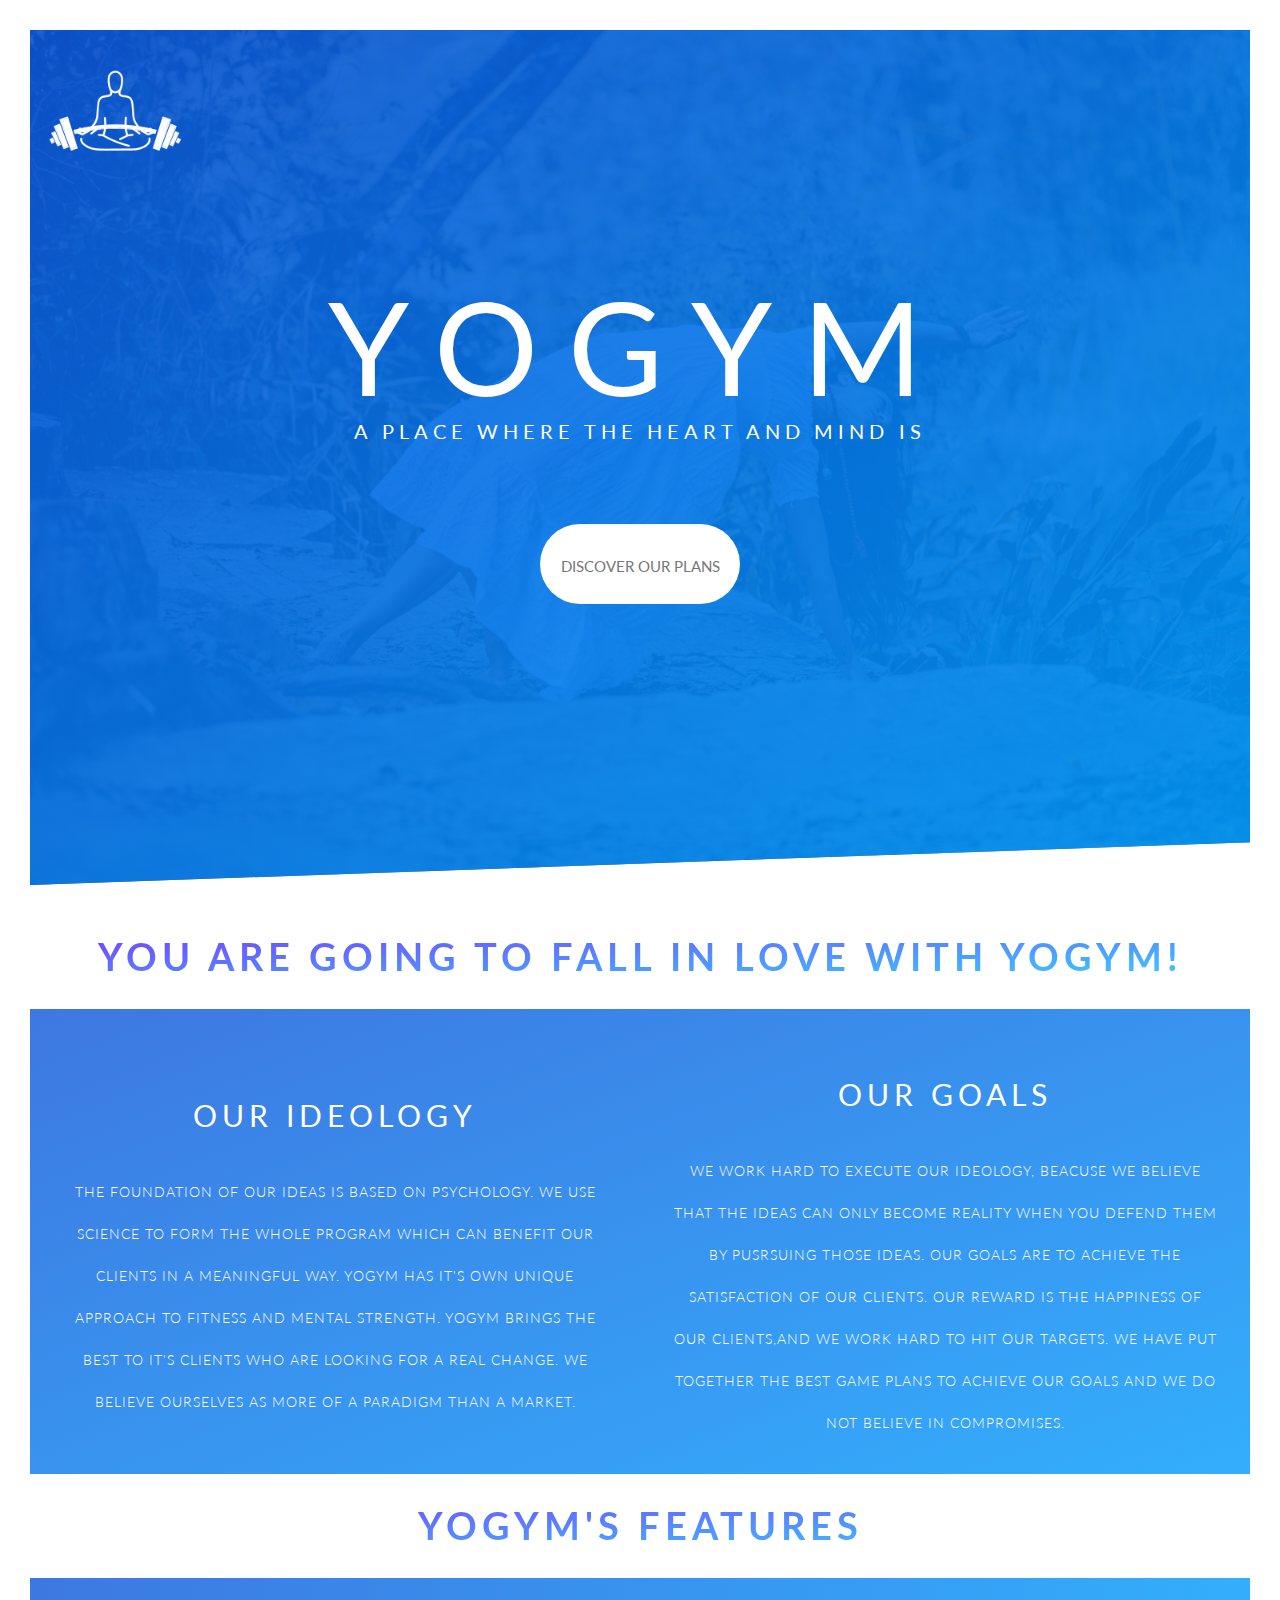
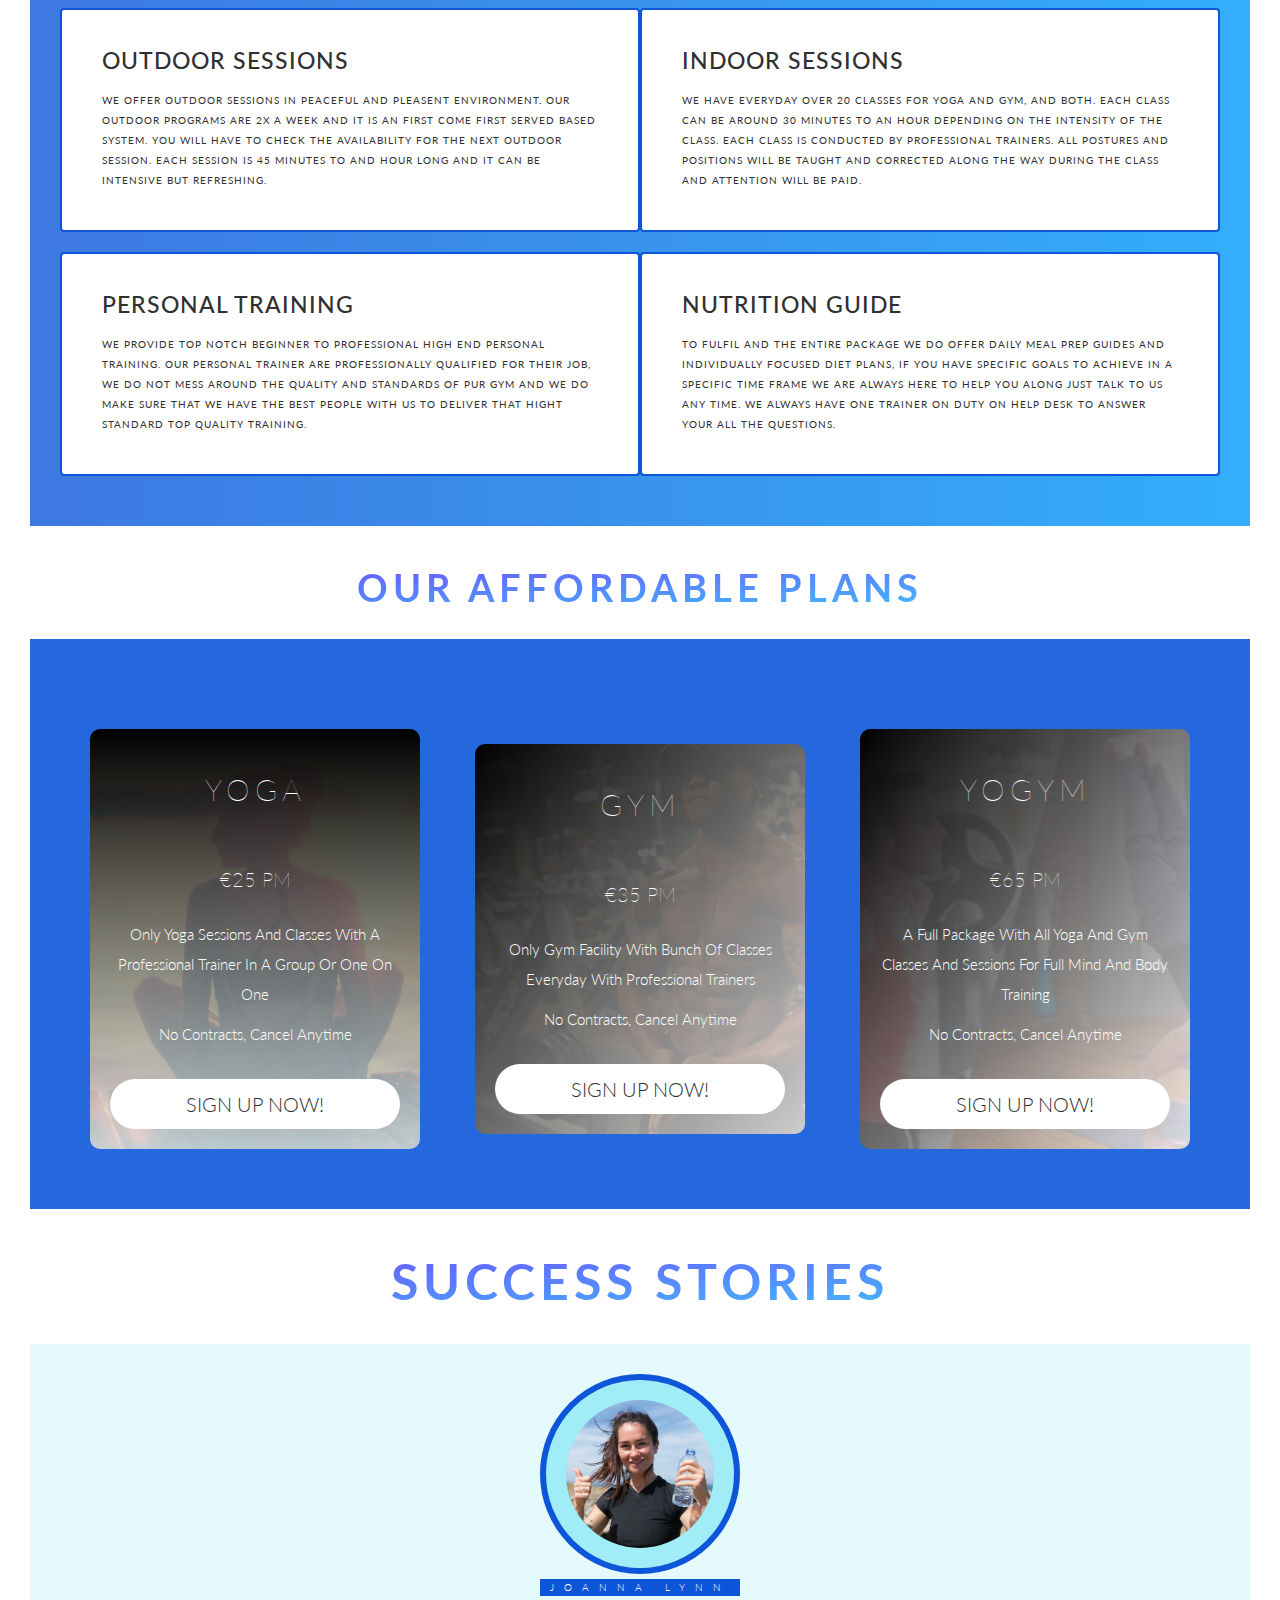
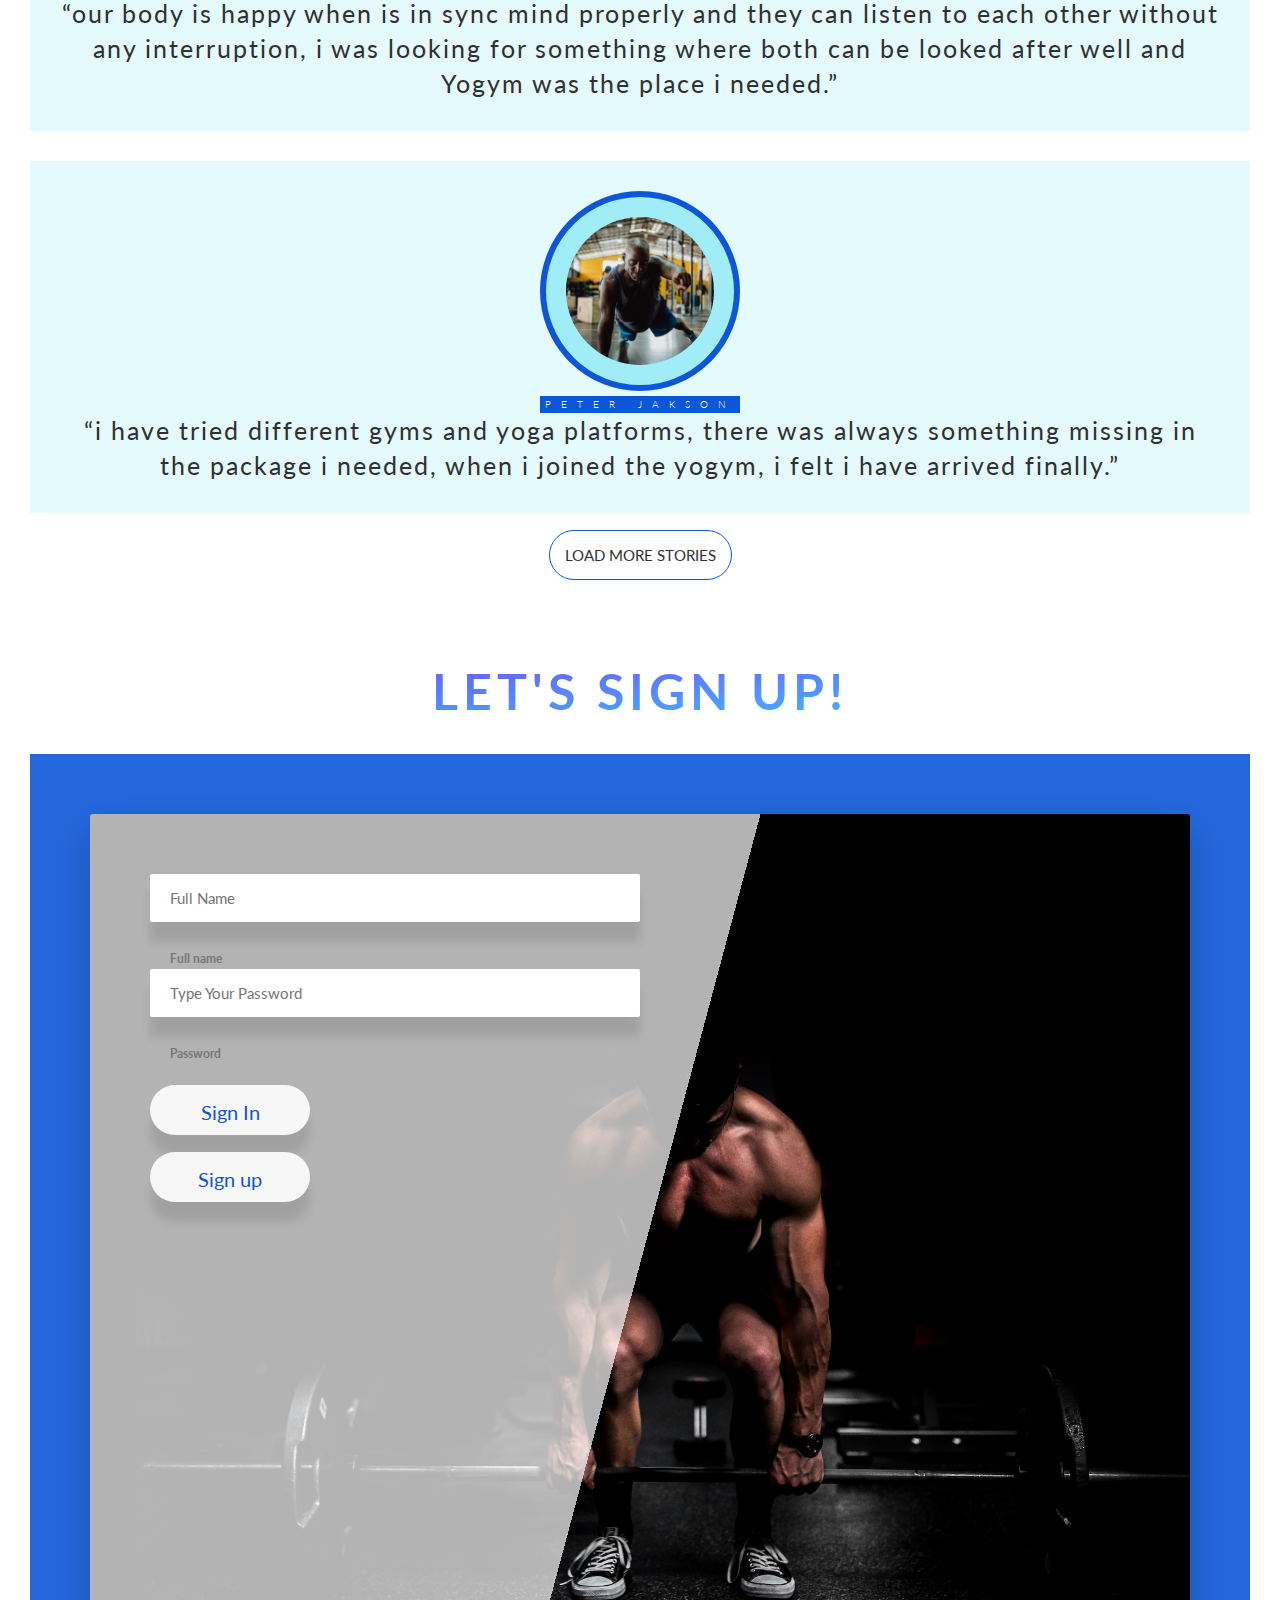
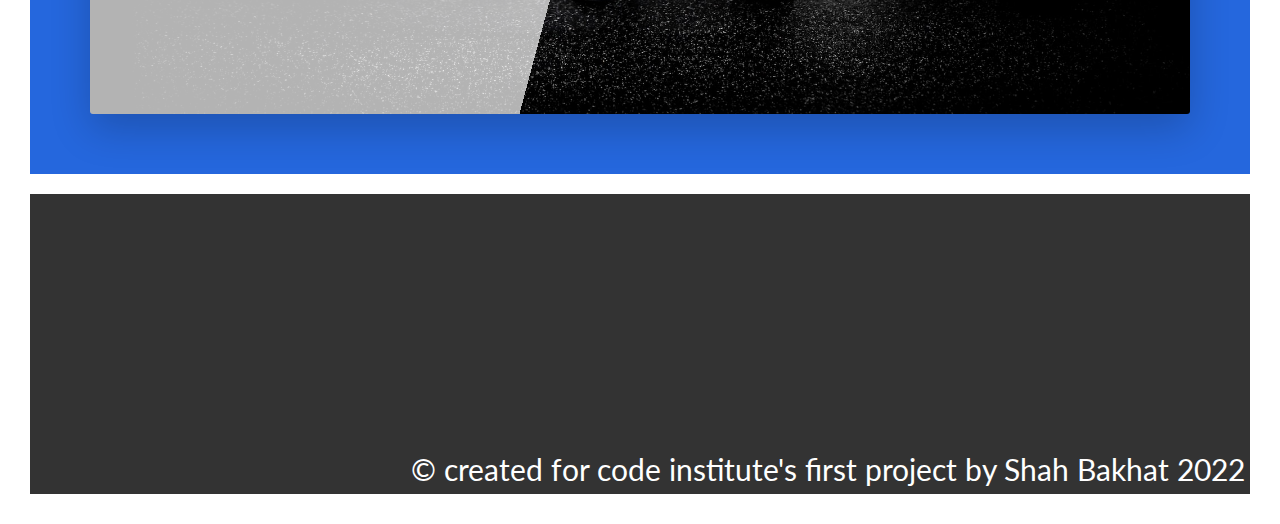
<file: index.html>
<!DOCTYPE html>
<head>
    <meta charset="UTF-8">
    <meta http-equiv="X-UA-Compatible" content="IE=edge">
    <meta name="viewport" content="width=device-width, initial-scale=1.0">
    <link rel="preconnect" href="https://fonts.googleapis.com">
<link rel="preconnect" href="https://fonts.gstatic.com" crossorigin>
<link href="https://fonts.googleapis.com/css?family=Lato:100,300,400,700,900" rel="stylesheet">
<link rel="stylesheet" href="./assets/css/style.css">  
<title>Yogym | A place where the mind and body is</title>
</head>
<body>
    <div class="container">
    <header class="header">
        <div class="logo-box">
        <img src="assets/css/img/yogym.png" alt="" class="logo-icon">

        </div>
<div class="header-text" id="header-text__box">
            <h1 class="primary-heading">
                <span class="primary-main">yogym</span>
                <span class="primary-sub ">a place where the heart and mind is</span>
            </h1>
            <div class="big-btn">
                <a href="#plans" class="  btn-animated">discover our plans</a>
            </div>
</div>
            
        </div>
    </header>
    <section class="about-section">
        <div class=" big-heading" id="about-heading">
        <h2 > you are going to fall in love with yogym!</h2>
        </div>
        <div class="about-content__box">
        <div class="about-content about-content1">
        
        <h3 class="content-main">our ideology</h3>
        <p class="content-paragraph">
            the foundation of our ideas is based on psychology. we use science to form the whole program which can benefit our clients in a meaningful way. yogym has it's own unique approach to fitness and mental strength. yogym brings the best to it's clients who are looking for a real change. we believe ourselves as more of a paradigm than a market.
        </p>

           </div>
           <div class="about-content about-content2">
            <h3 class="content-main">
                our goals
            </h3>
            <p class="content-paragraph">
                we work hard to execute our ideology, beacuse we believe that the ideas can only become reality when you defend them by pusrsuing those ideas. our goals are to achieve the satisfaction of our clients. our reward is the happiness of our clients,and we work hard to hit our targets. we have put together the best game plans to achieve our goals and we do not believe in compromises.
            </p>
          
           </div>
          
        </div>
   </div>
    </section>
    

    <section class="features-section">
        <div class="big-heading">
            <h2 > yogym's features</h2>
            </div>
        <div class="feature-section__box">
            <div class="feature-section__card feature-card1">
                <h4 class="feature-card__heading">outdoor sessions</h4>
                <br>
                <p class="feature-card__text">
we offer outdoor sessions in peaceful and pleasent environment. our outdoor programs are 2x a week and it is an first come first served based system. you will have to check the availability for the next outdoor session. each session is 45 minutes to and hour long and it can be intensive but refreshing.
                </p>
            </div>
            <div class="feature-section__card feature-card2">
                <h4 class="feature-card__heading">indoor Sessions</h4>
                <br>
                <p class="feature-card__text">
we have everyday over 20 classes for yoga and gym, and both. each class can be around 30 minutes to an hour depending on the intensity of the class. each class is conducted by professional trainers. all postures and positions will be taught and corrected along the way during the class and attention will be paid.
                </p>
            </div>
            <div class="feature-section__card feature-card3">
                <h4 class="feature-card__heading">personal training </h4>
                <br>
                <p class="feature-card__text">
we provide top notch beginner to professional high end personal training. our personal trainer are professionally qualified for their job, we do not mess around the quality and standards of pur gym and we do make sure that we have the best people with us to deliver that hight standard top quality training.
                </p>
            </div>
            <div class="feature-section__card feature-card4">
                <h4 class="feature-card__heading">nutrition guide</h4>
                <br>
                <p class="feature-card__text">
to fulfil and the entire package we do offer daily meal prep guides and individually focused diet plans, if you have specific goals to achieve in a specific time frame we are always here to help you along just talk to us any time. we always have one trainer on duty on help desk to answer your all the questions.
                </p>
            </div>
           
           
        </div>
    </section>
    <section class="plans-section" id="plans">
        <div class="big-heading">
            <h2 > our affordable plans</h2>
            </div>
        <div class="plans-card__box">
            <div class="plans-card">
            <div class=" plans-card__content plans-card1">
                
                <div class="plans-card__text">
                    <h4 class="plans-card__main">yoga</h4>
        
                    <h4 id="plans-price">€25 pm</h4>
               
                    <p>only yoga sessions and classes with a professional trainer in a group or one on one</p>

                    <p>no contracts, cancel anytime</p>
                    <a href="#" class="palns-btn" id="plan-cto">sign up now!</a>
                </div>
                
            </div>
        </div>
        <div class="plans-card">
            <div class="plans-card__content plans-card2">
               
                <div class="plans-card__text">
                    <h4 class="plans-card__main">gym</h4>
                 
                    <h4 id="plans-price">€35 pm</h4>
                   
                    <p>only gym facility with bunch of classes everyday with professional trainers</p>

                    <p>no contracts, cancel anytime</p>
                    <a href="#" class="palns-btn" id="plan-cto">sign up now!</a>
                </div>
                
            </div>
            </div>
      
            <div class="plans-card">
            <div class="plans-card__content plans-card3">
               
                <div class="plans-card__text">
                    <h4 class="plans-card__main">yogym</h4>
              
                    <h4 id="plans-price">€65 pm</h4>
                   
                    <p>a full package with all yoga and gym classes and sessions for full mind and body training </p>
                  
              
                    <p>no contracts, cancel anytime</p>
                    <a href="#" class="palns-btn blue-btn" id="plan-cto">sign up now!</a>
                </div>
                
            </div>
            
            </div>
        </div>
    </section>
    <section class="story-section">
        <div class="story-heading big-heading">
            <h1>success stories</h1>
        </div>
        <div class="story-section__box">
            <div class="story story-1">
               <figure >
               <img src="assets/css/img/story-girl.jpg" class="story-image" alt="Girl with the thumbs up">
               <figcaption class="story-name"> joanna lynn</figcaption>
               </figure>
             <div class="story-quote">  <q>our body is happy when is in sync mind properly and they can listen to each other without any interruption, i was looking for something where both can be looked after well and Yogym was the place i needed.</q></div>
            </div>
            <div class="story story-2">
                <figure>
                    <img src="assets/css/img/story-man.jpg"  class="story-image" alt="Man doing pushups">
                    <figcaption class="story-name"> peter jakson</figcaption>
                    </figure>
                    <div class="story-quote">  <q>i have tried different gyms and yoga platforms, there was always something missing in the package i needed, when i joined the yogym, i felt i have arrived finally.</q></div>
                </div>
              
        </div>
        <span> <a href="#"class="story-btn">load more stories</a></span> 

    </section>
  <section class="signup-section ">
   <div class="signup-section__heading big-heading">
    <h1>let's sign up!</h1>
   </div>
    <div class="signup-section__box">
        <div class="signup-form__box">
            <div class="form-box">
                <div class="form-box__content">
                    <input type="text" class="form-input" placeholder="Full Name" id="name" required>
                    <label for="name" class="form-label">Full name</label>
                </div>
            
                <div class="form-box__content">
                    <input type="password" class="form-input" placeholder="Type Your Password" id="email" required>
                    <label for="email" class="form-label">Password</label>
                </div>
                <div class="form-btns">
                <div class="form-btn signin-btn">
                    <a href="#" >Sign In</a>
                </div>
                <br>
                
                <div class="form-btn signin-btn">
                    <a href="#" >Sign up</a>
                </div>
            </div>
            </div>
           
        </div>
        

</div>
</div>

    </div>
  </section>
  <section class="section-footer">
    <footer class="footer">
       
            <p class="copyright">© created for code institute's first project by Shah Bakhat 2022</p>
       
    </footer>
  </section>
</div>
    
</body>
</html>
</file>
<file: assets/css/style.css>
/*
primary color #0d56d9    rgb(13, 86, 217)
secondary color #009AFC    rgb(0, 154, 252)
other pallete colors #00CFEB   rgb(0, 207, 235)
#6BFBCE     rgb(107, 251, 206)

*/

@keyframes slideLeft{
    0% {
        opacity:0;
        transform:translateX(-15rem)
}
80% {
    
    transform:translateX(2rem)
}
100% {
    opacity:1;
    translate:(0)
}
}
@keyframes slideRight{
    0% {
        opacity:0;
        transform:translateX(15rem)
}
80% {
    
    transform:translateX(-2rem)
}
100% {
    opacity:1;
    translate:(0)
}
}

*{
    margin: 0;
    padding: 0;
    box-sizing: inherit;

}
html{
    font-size: 62.5%;
}
body{
    box-sizing: border-box;
}

body{
    font-family: "Lato", sans-serif;
    font-weight: 400;
    line-height: 1.7;
    color: #777;
    padding:3rem;
}


header{
    display: flex;
    flex-direction: column;
    justify-content: center;
min-height:95vh;
   background-image:linear-gradient(to right bottom, rgb(13, 86, 217,0.9),rgb(0, 154, 252,0.9)),url(../css/img/hero.jpg);
   background-position:top;
   background-size:cover;
position: relative;
background-repeat: no-repeat;
clip-path: polygon(0 100%, 0 0, 100% 0, 100% 95%);
z-index:1;

}


#header-text__box{
    position: relative;

display: flex;

 justify-content:center;
 text-align: center;
flex-direction: column;
  
    line-height:8.5rem;
    text-align: center;
    
}

.logo-icon{
    position:absolute;
    top:-25px;
    left:-10px;
    height:20rem;
    animation:slideRight 2s ease-out .3s ;
}
.logo-heading{
    position: absolute;

}
.primary-main{
    font-size:13rem;
    display:block;
    font-weight:400;
    letter-spacing:3rem;
    text-transform:uppercase;
    color:#fff;
    animation:slideLeft 1.5s ease-out .3s ;
   
}
.primary-sub{
    display:block;
    letter-spacing:.49rem;
    text-transform:uppercase;
    font-weight: 400;
    color:#fff;
    animation:slideRight 1.5s ease-out .3s ;
    
}
.big-btn{
   
  margin-top:5rem;

    display:inline-block;
    text-align: center;
}
.btn-animated,.btn-animated:link,.btn-animated:hover{
    background-color: #fff;
height: 8rem;
width: 20rem;
    color:  #777;
    border-radius:100px;
    display:inline-block;
    font-size: 1.5rem;
    border:none;
    cursor:pointer;
    text-decoration:none;
    text-transform: uppercase;
    transition:all .2s;


   
}
.btn-animated:hover{ 
    transform: translateY(-3px);
    box-shadow: 0 1rem 2rem rgba(0, 0, 0, 0.5); 
}
.btn-animated:active, .btn-animated:focus {
    outline: none;
    transform: translateY(-1px);
    box-shadow: 0 0.5rem 1rem rgba(0, 0, 0, 0.2); }

.about{
        background-color: #f7f7f7;
        padding:25rem 0;
        text-align: center;
        transform:translateY(-20rem);
       
      

    }


    .big-heading{
        background-image:linear-gradient(to right bottom, rgb(  88,   0, 255,0.8),rgba(0,215,255,0.8) );
        color:transparent;
        text-align: center;
        font-size: 2.5rem;
        font-weight: 700;
        letter-spacing:.5rem;
        text-transform: uppercase;
        -webkit-background-clip: text;
        width:100%;
        margin-bottom: 2rem;
            }


    .about-section{
        text-align: center;
   
        margin-top:4rem;
    }

    .about-content__box{
        
       display: flex;
       flex-direction:row;
       align-items: center;
justify-content: space-between;
flex-wrap: wrap;
      background-image:linear-gradient(to right bottom,rgb(13, 86, 217,0.8),rgb(0, 154, 252,0.8));
     
    }
    .about-content{
        display:flex;
        flex-direction:column;
        align-items: center;
        justify-content: space-between;
        color:#fff;
        border-radius:6px;
padding: 3rem;
flex-basis: 50%;
 }
 .content-main{
    text-transform: uppercase;
    font-size:2rem;
    padding: 3rem;
    font-size:3rem;
    font-weight:400;
    letter-spacing: .5rem;
    text-align: center;
   
   }
   .content-paragraph{
    text-transform: uppercase;
    line-height: 3;
    font-size:1.4rem;
    letter-spacing:.1rem;
    font-weight:300;
    
  
   }

   
   
  
  .features-section{
  
    min-height:40vh;
    
margin-top: 2rem;

  
    }
    .feature-section__box{
        display: flex;
        flex-direction: row;
        justify-content: space-between;
        align-items: center;
        flex-wrap: wrap;
        padding:3rem;
        background-image:linear-gradient(to right , rgb(13, 86, 217,0.8),rgb(0, 154, 252,0.8));
   max-height:auto;
    
        
   
    }
    .feature-card__heading{
      
        font-size:2.3rem;
        font-weight: 500;
        text-transform: uppercase;
        letter-spacing:.1rem;
        text-align: center;

    }
   .feature-section__card{
    display:flex;
    flex-direction: column;
    justify-content: center;
    align-items: flex-start;
    flex-wrap: nowrap;
    font-size:1rem;
    font-weight:400;
    color:#303030;
    text-transform: uppercase;
    background-color:#fff;
   padding:4rem;
    line-height:2rem;
    letter-spacing:.1rem;
    border-radius: 4px;
    border: 2px solid #0d56d9;
    margin-bottom:2rem;

   }
   .feature-card1 ,.feature-card2{
    flex-basis: 50%;
   }
  
   .feature-card3, .feature-card4{
    flex-basis:50%;
   }
   .feature-section__card:hover{
   transform:translateY(-15px);
 cursor:pointer;
   transition:all .3s ease-out;
   }




    .plans-section{
      
      
      margin-top:3rem;
        
    }
.plans-card__box{
    
    padding:6rem;
    background-color:rgb(13, 86, 217,0.9);
    display:flex;
    flex-direction:row;
    justify-content:space-between;
    align-items: center;
    flex-wrap: wrap;

     
}
.plans-card{
  flex-basis: 30%;
   margin-top:3rem;
}

.plans-card__content{
   display:flex;
   flex-direction: column;
   align-items: center;
    border-radius:10px;
    height:100%;
    width: 100%;

 
}
.plans-card__text{

    font-weight:300;
    text-align:center;
    font-size:3rem;
    line-height:3rem;
    text-transform: uppercase;
   padding:2rem;
   color:#fff;
  font-size:1rem;
  outline: none;
   

}

.plans-card__text:hover 
{   background-image:linear-gradient(to right bottom, rgb(13, 86, 217),rgb(107, 251, 206)) ;
    font-weight:300;
    text-align:center;
    font-size:2.5rem;
    line-height:3rem;
    text-transform: uppercase;
   padding:2rem;
   color:#fff;
  font-size:1rem;
  outline: none;
   cursor:pointer;
   height:100%;
   transition:all .7s;
   border-radius:8px;
  
   
}
.plans-card__content{
    display: flex;

flex-direction: column;
align-items: center;
justify-content: space-around;}

.plans-card h4{
font-size: 3rem;
font-weight: 100;
}
  


.plans-card1{
    background-image:linear-gradient(to bottom, rgb(0,0,0,1),rgba(255, 255, 255, 0.7)),url(../css/img/yoga-card.jpg);
    background-size: cover;
    background-position:top;
   
}

.plans-card2{
    background-image:linear-gradient(to right bottom, rgb(0,0,0),rgba(255, 255, 255, 0.8)),url(../css/img/gym-card.jpg);
    background-position:top;
 background-size: cover;

}


.plans-card3{
    background-image:linear-gradient(to right bottom, rgb(0,0,0),rgba(255, 255, 255, 0.8)),url(../css/img/yoga-gym.jpg);
    background-position:top;
    background-size: cover;
 
}


.plans-card__main {
    font-size:6rem;
    font-weight:500;
   color:#fff;
   letter-spacing:.5rem;
   line-height:8rem;
   text-align: center;
   text-transform: uppercase;
   display:inline-block;
  

}



#plans-price{
    font-size:2rem;
    font-weight:100;
    
    margin-top:2rem;
    line-height:6rem;
}



.plans-card p{
    font-size:1.5rem;
    text-transform: capitalize;
    margin-top: 1rem;
}


#plan-cto{
    display:block;
    background-color:#fff;
    color:#303030;
    font-size:2rem;
    border-radius:100px;
    padding:1rem;
    text-decoration: none;
    margin-top:3rem;

   

}
#plan-cto:hover{
    background-color: #0d56d9;
    color:#fff;
    
    display:block;
    transition: all .4s ease;
    font-size:2rem;
    border-radius:100px;
    padding:1rem;
    text-decoration: none;
    margin-top:3rem;
}

.story-section{
      
   
    margin-top: 3rem;
    text-align: center;

   
}
.story-section__box{
    display:flex;
    flex-direction:column;
    text-align:center;
  
}

.story{
padding: 3rem;
   background-color:rgb(0, 207, 235,0.1);
    display:flex;
    flex-direction:column;
    justify-content:space-around;
    align-items:center;
    text-align: center;
    margin-bottom: 3rem;
}
.story-image{
    object-fit: cover;

  background-color:rgb(0, 207, 235,0.3);
   border: 6px solid #0d56d9;
   padding: 2rem;
   height:20rem;
   width:20rem;
    border-radius:50%;


  

}
.story-quote{
    font-size:2.5rem;
  letter-spacing:.2rem;
  line-height:3.5rem;
    text-align: center;
    color:#303030;
  
}

.story-name{
  outline:none;
   font-size: 1rem;
   font-weight: 300;
   text-transform: uppercase;
   color: #fff;
   
   background-color:rgb(13,  86, 217,1);
   letter-spacing:1rem;


}

   


.story-btn:visited, .story-btn:visited,.story-btn:link{
   
    text-decoration: none;
    text-transform:uppercase;
    color: #303030;
    font-size:1.5rem;

    text-align: center;
    padding: 1.5rem;
    border-radius:100px;
    border: 1px solid #0d56d9;
    background-color:#fff;
    
}
.story-btn:hover{
    background-color: #0d56d9;
    color:#fff;
   
    transition: all .3s ease;
    font-size:1.7rem;
    border-radius:100px;
   
    text-decoration: none;
   
}

.signup-section{
    margin-top: 8rem;
   
    
   
}
.signup-section__box{
    background-color:rgb(13,  86, 217,0.9);
   
    padding:6rem
}


.signup-form__box{
    background-image: linear-gradient(105deg, rgba(255, 255, 255, 0.7) 0%, rgba(255, 255, 255, 0.7) 50%, transparent 50%), url(../css/img/signup-form.jpg);
    background-size:cover;
    background-position: top;
    background-repeat:no-repeat;
    height: 100vh;
    border-radius: 3px;
    box-shadow: 0 1.5rem 4rem rgba(0, 0, 0, 0.2);
  
    
    


}

.form-box{
    padding: 6rem;
    display: flex;
    flex-direction: column;
    align-items: flex-start;
  
    
}

.form-box__content{
    
   
  width:50%;

}

.form-input{
width: 100%;
    font-size: 1.5rem;
    font-family:inherit;
    padding: 1.5rem 2rem;
    border-radius:2px;
    color:rgba(255, 255, 255, 0.5);
    border-bottom: 3px solid transparent;
    transition: all .3s;
    border: none;
    outline: none;box-shadow: 0 2rem 1rem rgb(0,0,0,0.1);
        
}
.form-input:focus{
    outline:none;
    box-shadow: 0 1rem 2rem rgb(0,0,0,0.2);
    border-bottom: 3px solid #0d56d9;
    transition: all .3s;
}

.form-input:not(:last-child){
    margin-bottom:2rem;
   
}

.form-label{
    font-size: 1.2rem;
    font-weight:700;
    margin-left:2rem;
    margin-top: .7rem;
    display:block;
    transition: all .3s;
}


.form-btn a {
text-decoration: none;
text-align: center;
color: #0d56d9;
background-color: #f7f7f7;
font-size: 2rem;
padding: 1rem;
width: 5rem;
display: block;
height: 5rem;
width: 16rem;
border-radius: 100px;
box-shadow: 0 2rem 1rem rgb(0,0,0,0.1);
  
}
    

.form-btn a:hover{
    background-color: #0d56d9;
    color:#fff;
    transition: all .3s ease;
    font-size:2rem;
    border-radius:100px;
    text-decoration: none;
    
   
}

.form-btns{
    margin-top: 2rem;
  

}
.footer {
    height: 300px;
    width: 100%;
    background-color: #333333;
    position:relative;
    bottom: 0;
    margin-top: 2rem;
}

p.copyright {
    position: absolute;
    bottom: 5px;
    right: 5px;
    color: #fff;
    line-height: 40px;
    font-size: 3rem;
}





@media screen and (max-width:1200px){

    .plans-card{
        height: 50rem;
    }
}





@media screen and (max-width:950px){

    .primary-main{
        font-size:8rem;
    }
    .primary-sub{
        font-size:1.5rem;
        font-weight:300;
    }
    .big-heading{
        font-size:1.9rem;
        font-weight:700;
        
    }
    .plans-card__box{
padding: 2rem;
    flex-direction: row;
    flex-wrap:wrap;
    align-items:center;
    justify-content:space-between;
    }
   
    .plans-card{
        margin-bottom:2rem;
        margin-top:-.8rem;
   flex-basis: 33%;
align-items:center;
justify-content: space-between;
height:40rem;
    }
    .plans-card p{
        font-size: 1.3rem;
    }
    .signup-form__box{
        background-image: linear-gradient(105deg, rgba(255, 255, 255, 0.7) 0%, rgba(255, 255, 255, 0.9) 1000%, transparent 50%), url(../css/img/trainer.jpg);
        background-size:cover;
        background-position: top;
        border-radius: 3px;
        box-shadow: 0 1.5rem 4rem rgba(0, 0, 0, 0.2);
        display:flex;
        flex-direction: column;
        
    }  
    .form-input{
       
        height: 50%;
        width:200%;
    }  
    .form-btns{
        margin-top: 8rem;
    }
}


@media screen and (max-width:720px){

    .primary-main{
        font-size:8rem;
    }
    .primary-sub{
        font-size:1.5rem;
        font-weight:300;
    }
    .big-heading{
        font-size:1rem;
        font-weight:700;
        
    }

.about-content{
    flex-basis: 100%;
}
.feature-card1, .feature-card4{
    flex-basis:100%;
}
    .plans-card__box{
        align-items:center;
        justify-content:center;
    }

    .plans-card{
        flex-basis: 80%;
    }
    
    .signup-form__box{
        background-image: linear-gradient(105deg, rgba(255, 255, 255, 0.7) 0%, rgba(255, 255, 255, 0.9) 1000%, transparent 50%), url(/css/img/signup-form.jpg);
        background-size:cover;
        background-position: top;
        border-radius: 3px;
        box-shadow: 0 1.5rem 4rem rgba(0, 0, 0, 0.2);
        display:flex;
        flex-direction: column;
        
    }    
}

@media screen and (max-width:640px){

   

    .primary-main{
        font-size:7rem;
      
    }
    .primary-sub{
        font-size:1.2rem;
        font-weight:300;
    }
    #about-heading{
        font-size:1rem;
        font-weight:700;
    }
    .big-heading{
        font-size:2rem;
        font-weight:700;
        
    }

.about-content{
    flex-basis: 100%;
}
.feature-section__card{
    flex-basis: 100%;
}
    .plans-card__box{
        align-items:center;
        justify-content:center;
    }
  
    .signup-form__box{
        background-image: linear-gradient(105deg, rgba(255, 255, 255, 0.7) 0%, rgba(255, 255, 255, 0.9) 1000%, transparent 50%), url(/css/img/signup-form);
        background-size:cover;
        background-position: top;
        border-radius: 3px;
        box-shadow: 0 1.5rem 4rem rgba(0, 0, 0, 0.2);
        display:flex;
        flex-direction: column;
        
    }  
    .form-input{
      flex-basis: 100%;
    }  
}


@media screen and (max-width:480px){

    .primary-main{
        font-size:5rem;
        margin-left: 5rem;
    }
    .primary-sub{
        font-size:1rem;
        font-weight:300;
    }
    #about-heading{
        font-size:1rem;
        font-weight:700;
    }
    .big-heading{
        font-size:1.5rem;
        font-weight:700;
        
    }

.about-content{
  flex-basis: 100%;
    justify-content:space-around;
}
.content-main{
    font-size:2rem;
}
.content-paragraph{
    font-size: 1.2rem;

}
.about-content2{
margin-top: -7rem;
}
.feature-card__heading{
    font-size: 1.5rem;
}
.feature-section__card{
    padding:1.5rem;

}

    .plans-card__box{
     
        align-items:center;
        justify-content:space-around;
    }

    .plans-card{
       flex-basis: 100%;
    }
    .signup-form__box{
        background-image: linear-gradient(105deg, rgba(255, 255, 255, 0.7) 0%, rgba(255, 255, 255, 0.9) 1000%, transparent 50%), url(/css/img/signup-form.jpg);
        background-size:cover;
        background-position: top;
        border-radius: 3px;
        box-shadow: 0 1.5rem 4rem rgba(0, 0, 0, 0.2);
        display:flex;
        flex-direction: column;
        height: 100%;
    padding:0;
       
    } 
   
    
    .form-input{
       width: 21rem;;
       margin-left: -4rem;
       font-size: 1.2rem;
    }  
    
    .form-btns{
        margin-left: -1.5rem;;
    }
}



@media screen and (max-width:370px){
    .primary-main{
        font-size: 4rem;
        margin-left: 2rem;
    }
    .primary-sub{
        font-size: 1rem;
        letter-spacing:0.1rem;
    }
    .big-heading{
        font-size:1.1rem;
       
    }

.plans-card__box{
    padding: 2rem;

}
    .plans-card{
   flex-basis: 100%;
   height:42rem;
    }
    .feature-card__heading{font-size: 1.5rem;

    }
    .feature-section__box{
        padding: 1rem;
    }
    .feature-section__card{
        flex-basis: 100%;

        padding: .5rem;
    }
    .feature-card__text{
        font-size: .8rem;
    }
    .signup-form__box{
      background-image: none;
      background-color: transparent;
        border-radius: 3px;
        box-shadow: 0 1.5rem 4rem rgba(0, 0, 0, 0.2);
        display:flex;
        flex-direction: column;
        height: 100%;
    padding:0;
       visibility: hidden;

    } 
    .signup-section__box{
        


    background-color:rgb(0, 154, 252, 0.1);

    }
    


   .form-box{
    visibility:visible;
    margin-left:-8rem
   }
   .form-input{
    width:24rem;
   margin-left: 1px;
   }
   .form-box__content label{
 visibility:hidden;
   }
   .form-btns{
    margin-left:2.5rem;
    margin-top: 2rem;
   }
}




@media screen and (max-width:320px){
    .primary-main{
        font-size: 4rem;
        margin-left: 2rem;
    }
    .primary-sub{
        font-size: 1rem;
        letter-spacing:0.2rem;
    }

.plans-card__box{
    padding: 2rem;

}
    .plans-card{
   flex-basis: 100%;
   height:42rem;
    }
    .feature-card__heading{font-size: 1.5rem;

    }
    .feature-section__box{
        padding: 1rem;
    }
    .feature-section__card{
        flex-basis: 100%;

        padding: .5rem;
    }
    .feature-card__text{
        font-size: .8rem;
    }
    .signup-form__box{
      background-image: none;
      background-color: transparent;
        border-radius: 3px;
        box-shadow: 0 1.5rem 4rem rgba(0, 0, 0, 0.2);
        display:flex;
        flex-direction: column;
        height: 100%;
    padding:0;
       visibility: hidden;
    } 
    
   .form-box{
    visibility:visible;
    margin-left:-8rem
   }

   .form-input{
    width:24rem;
   }
   .form-box__content label{
 visibility:hidden;
   }
   .form-btns{
    margin-left:2rem;
    margin-top: -1rem;
   }
}
@media only screen 
    and (max-width: 414px) 
    
   {
        .primary-main{
            font-size: 4rem;
            margin-left: 2rem;
        }
        .primary-sub{
            font-size: 1rem;
            letter-spacing:0.2rem;
        }
    
    .plans-card__box{
        padding: 2rem;
    
    }
        .plans-card{
       flex-basis: 100%;
       height:42rem;
        }
        .feature-card__heading{font-size: 1.5rem;
    
        }
        .feature-section__box{
            padding: 1rem;
        }
        .feature-section__card{
            flex-basis: 100%;
    
            padding: .5rem;
        }
        .feature-card__text{
            font-size: .8rem;
        }
        .signup-form__box{
          background-image: none;
          background-color: transparent;
            border-radius: 3px;
            box-shadow: 0 1.5rem 4rem rgba(0, 0, 0, 0.2);
            display:flex;
            flex-direction: column;
            height: 100%;
        padding:0;
           visibility: hidden;
        } 
        
       .form-box{
        visibility:visible;
        margin-left:-8rem
       }
    
       .form-input{
        width:24rem;
       }
       .form-box__content label{
     visibility:hidden;
       }
       .form-btns{
        margin-left:2rem;
        margin-top: -1rem;
       }

    }


    @media only screen 
    and (max-width: 428px) {
    
    .primary-main{
        font-size: 4rem;
        margin-left: 2rem;
    }
    .primary-sub{
        font-size: 1rem;
        letter-spacing:0.1rem;
    }
    .big-heading{
        font-size:1.1rem;
       
    }

.plans-card__box{
    padding: 2rem;

}
    .plans-card{
   flex-basis: 100%;
   height:42rem;
    }
    .feature-card__heading{font-size: 1.5rem;

    }
    .feature-section__box{
        padding: 1rem;
    }
    .feature-section__card{
        flex-basis: 100%;

        padding: .5rem;
    }
    .feature-card__text{
        font-size: .8rem;
    }
    .signup-form__box{
      background-image: none;
      background-color: transparent;
        border-radius: 3px;
        box-shadow: 0 1.5rem 4rem rgba(0, 0, 0, 0.2);
        display:flex;
        flex-direction: column;
        height: 100%;
    padding:0;
       visibility: hidden;

    } 
    .signup-section__box{
        


    background-color:rgb(0, 154, 252, 0.1);

    }
    


   .form-box{
    visibility:visible;
    margin-left:-8rem
   }
   .form-input{
    width:24rem;
   margin-left: 1px;
   }
   .form-box__content label{
 visibility:hidden;
   }
   .form-btns{
    margin-left:2.5rem;
    margin-top: 2rem;
   }

    }

    @media only screen 
    and (max-width: 414px) 
    
    {
    
        .primary-main{
            font-size: 4rem;
            margin-left: 2rem;
        }
        .primary-sub{
            font-size: 1rem;
            letter-spacing:0.1rem;
        }
        .big-heading{
            font-size:1.1rem;
           
        }
    
    .plans-card__box{
        padding: 2rem;
    
    }
        .plans-card{
       flex-basis: 100%;
       height:42rem;
        }
        .feature-card__heading{font-size: 1.5rem;
    
        }
        .feature-section__box{
            padding: 1rem;
        }
        .feature-section__card{
            flex-basis: 100%;
    
            padding: .5rem;
        }
        .feature-card__text{
            font-size: .8rem;
        }
        .signup-form__box{
          background-image: none;
          background-color: transparent;
            border-radius: 3px;
            box-shadow: 0 1.5rem 4rem rgba(0, 0, 0, 0.2);
            display:flex;
            flex-direction: column;
            height: 100%;
        padding:0;
           visibility: hidden;
    
        } 
        .signup-section__box{
            
    
    
        background-color:rgb(0, 154, 252, 0.1);
    
        }
        
    
    
       .form-box{
        visibility:visible;
        margin-left:-8rem
       }
       .form-input{
        width:24rem;
       margin-left: 1px;
       }
       .form-box__content label{
     visibility:hidden;
       }
       .form-btns{
        margin-left:2.5rem;
        margin-top: 2rem;
       }
    
        }
</file>
